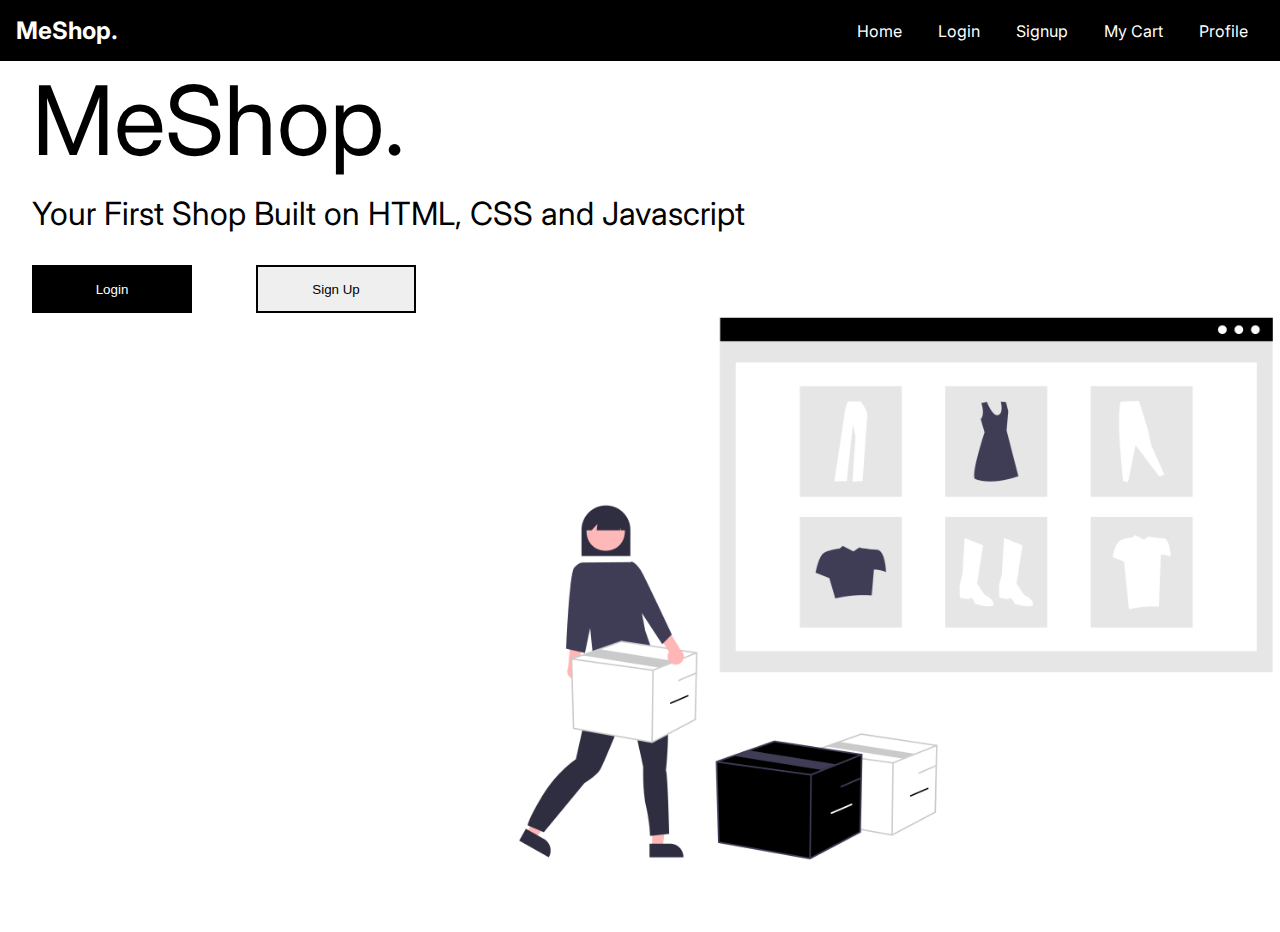
<file: index.html>
<!DOCTYPE html>
<html lang="en">
<head>
    <meta charset="UTF-8">
    <meta http-equiv="X-UA-Compatible" content="IE=edge">
    <meta name="viewport" content="width=device-width, initial-scale=1.0">
    <title>shopping cart application</title>
    <link rel="stylesheet" href="./style.css">
</head>
<body>
    <nav>
      <div class="brand">
        <a href="/">MeShop.</a>
      </div>
      <div class="nav-items">
        <a href="./index.html">Home</a>
        <a id="login-link" href="./login/index.html">Login</a>
        <a id="signup-link" href="./signup/index.html">Signup</a>
        <a href="#" onclick="showAlert()">My Cart</a>
        <a onclick="showAlert()" href="#">Profile</a>
      </div>
    </nav>
    <main>
    <div class="heading">
      <p id="h1">MeShop.</p>
      <p id="h4">Your First Shop Built on HTML, CSS and Javascript</p>
    </div>
    <div id="bottom-section">
      <div class="btns">
        <button id="login-btn">Login</button>
        <button id="signup-btn">Sign Up</button>
      </div>
      <div>
        <img src="./landingPagePic.png" alt="" id="img1">
      </div>
    </div>
</main>
<script src="./script.js"></script>
  </body>
</html>
</file>
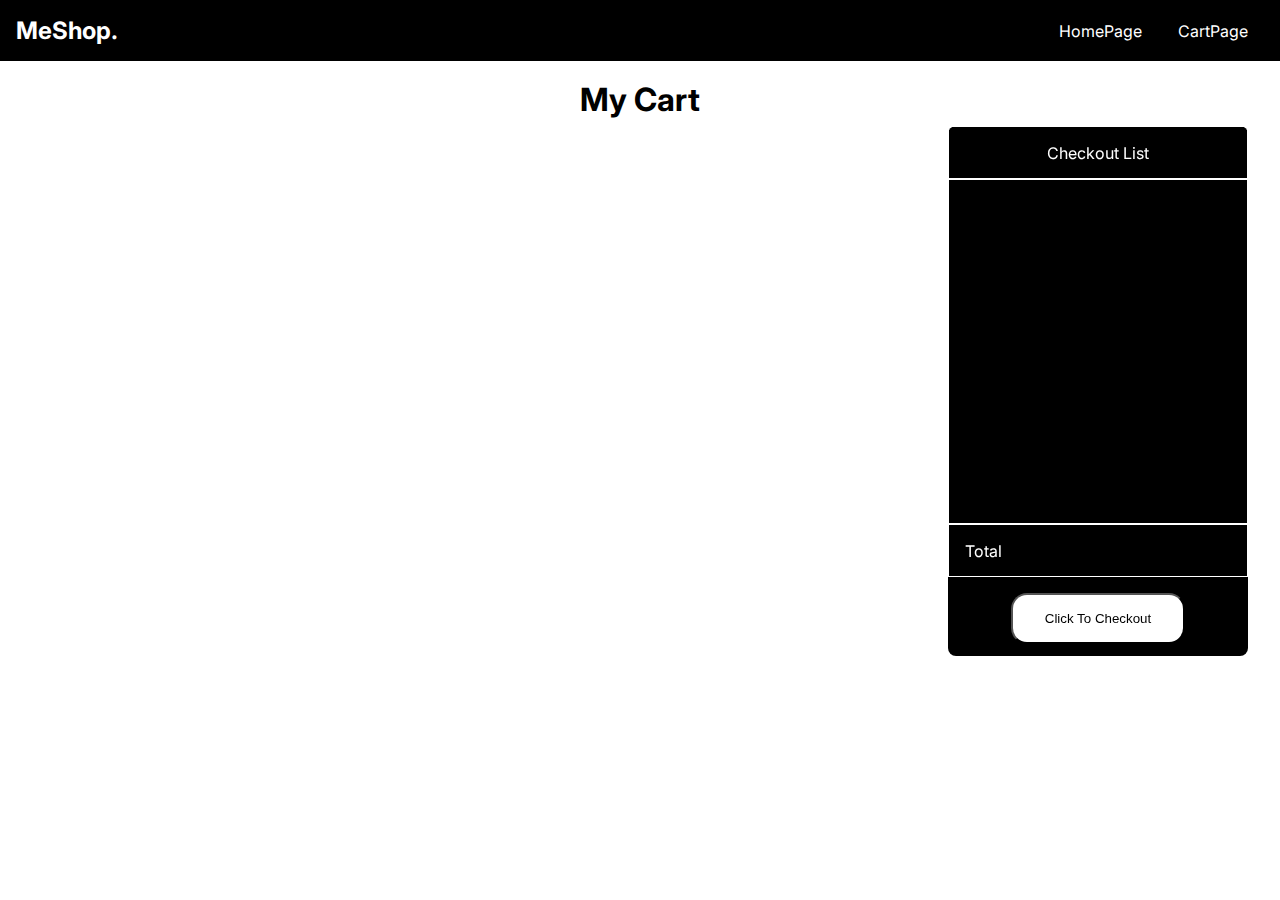
<file: cart/index.html>
<!DOCTYPE html>
<html lang="en">
  <head>
    <meta charset="UTF-8" />
    <meta http-equiv="X-UA-Compatible" content="IE=edge" />
    <meta name="viewport" content="width=device-width, initial-scale=1.0" />
    <title>My Cart</title>
    <link rel="stylesheet" href="style.css" />
  </head>
  <body>
    <nav>
      <div class="brand">
        <a href="/">MeShop.</a>
      </div>
      <div class="nav-items">
        <a href="../shop/index.html">HomePage</a>
        <a href="../cart/index.html">CartPage</a>
      </div>
    </nav>

   
      <div class="heading">
        <h1>My Cart</h1>
      </div>
      <main-content>
      <aside>
        <div id="list-heading">Checkout List</div>
        <div id="list-items"></div>
        <div id="list-total"><p>Total</p> <span id="total-price"></span></div>
        <div id="list-checkout">
          <button id="pay-btn"> Click To Checkout</button>
        </div>
      </aside>
      

      <section id="cart-section">
        <title>Cart items</title>
        <div class="items" id="cart-items">
        
      

          
        </div>
      </section>
    </main-content>
    <script src="./script.js"></script>
    <script src="https://checkout.razorpay.com/v1/checkout.js"></script>
  </body>
</html>
</file>
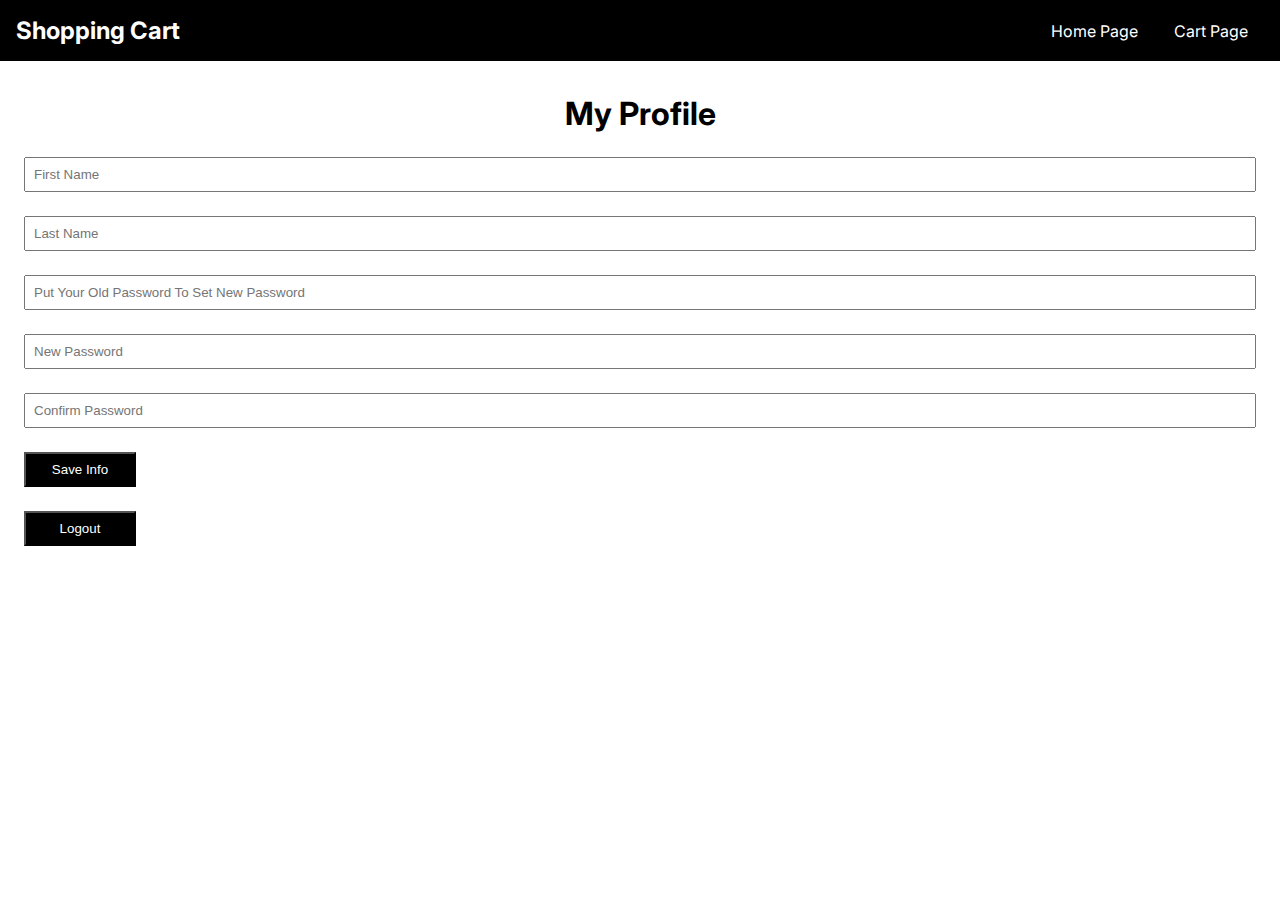
<file: profile/index.html>
<!DOCTYPE html>
<html lang="en">
<head>
    <meta charset="UTF-8">
    <meta http-equiv="X-UA-Compatible" content="IE=edge">
    <meta name="viewport" content="width=device-width, initial-scale=1.0">
    <link rel="stylesheet" href="style.css">
    <title>Document</title>
</head>
<body>
    <nav>
        <div class="brand">
          <a href="/">Shopping Cart</a>
        </div>
        <div class="nav-items">
          <a href="../shop/index.html">Home Page</a>
          <a href="../cart/index.html">Cart Page</a>
        </div>
      </nav>  

      <div class="formContainer">
        <h1>My Profile</h1>
        <form action="">
          <input id="firstName" type="text" placeholder="First Name">
          <input id="lastName" type="text" placeholder="Last Name">
          <input id="oldPassword" type="password" placeholder="Put Your Old Password To Set New Password">
          <input id="newPassword" type="text"placeholder="New Password">
          <input id="confirmPassword" type="password"placeholder="Confirm Password">
          <button id="saveBtn">Save Info</button>
          <button id="logoutBtn">Logout</button>
        </form>
      </div>
      <script src="./script.js"></script>
</body>
</html>
</file>
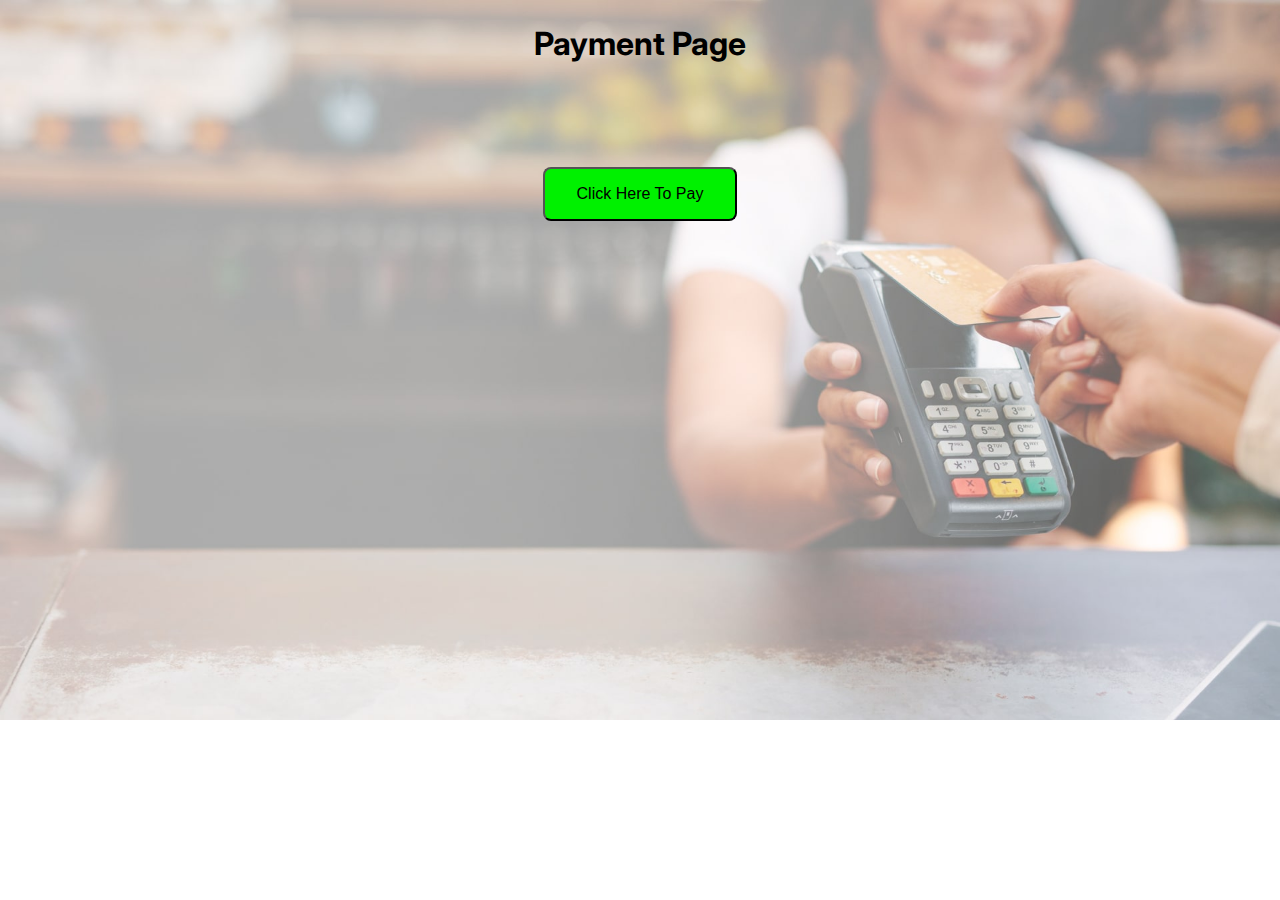
<file: razorpay/index.html>
<!DOCTYPE html>
<html lang="en">
  <head>
    <meta charset="UTF-8" />
    <meta http-equiv="X-UA-Compatible" content="IE=edge" />
    <meta name="viewport" content="width=device-width, initial-scale=1.0" />
    <title>Razorpay Button</title>
    <link rel="stylesheet" href="./style.css">
  </head>
  <body>
    <h1>Payment Page</h1>
    <button id="rzp-button1">Click Here To Pay</button>
    <script src="https://checkout.razorpay.com/v1/checkout.js"></script>
    <script src="script.js"></script>
  </body>
</html>
</file>
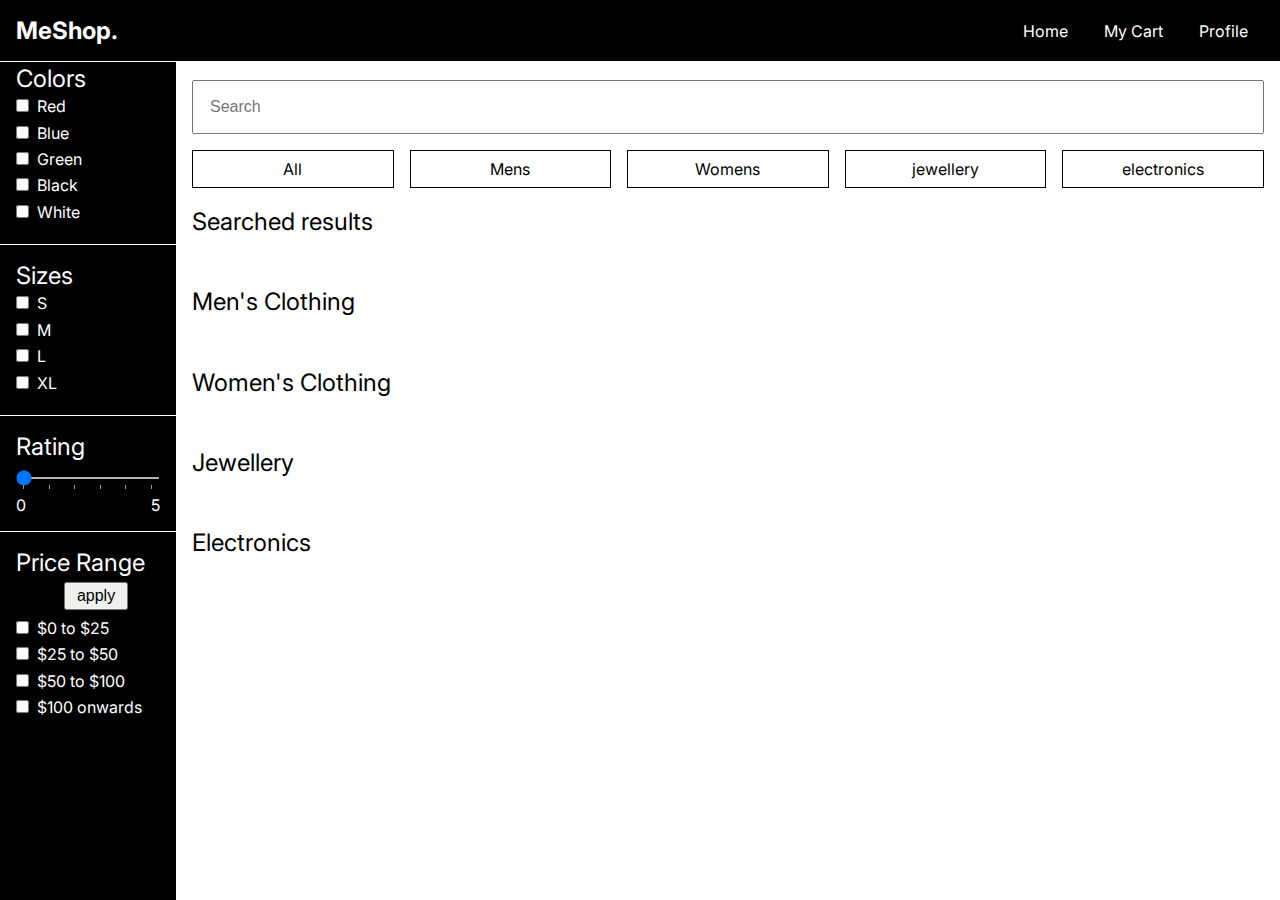
<file: shop/index.html>
<!DOCTYPE html>
<html lang="en">
  <head>
    <meta charset="UTF-8" />
    <meta http-equiv="X-UA-Compatible" content="IE=edge" />
    <meta name="viewport" content="width=device-width, initial-scale=1.0" />
    <title>MeShop.</title>
    <link rel="stylesheet" href="style.css" />
  </head>
  <body>
    <nav>
      <div class="brand">
        <a href="/">MeShop.</a>
      </div>
      <div class="nav-items">
        <a href="./index.html">Home</a>
        <a href="../cart/index.html">My Cart</a>
        <a href="../profile/index.html">Profile</a>

      </div>
    </nav>

    <main>
      <aside>
        <section>
          <title>Colors</title>
          <ul>
            <li>
              <input id="red" type="checkbox" name="color" />
              <label for="red">Red</label>
            </li>
            <li>
              <input id="blue" type="checkbox" name="color" />
              <label for="blue">Blue</label>
            </li>
            <li>
              <input id="green" type="checkbox" name="color" />
              <label for="green">Green</label>
            </li>
            <li>
              <input id="black" type="checkbox" name="color" />
              <label for="black">Black</label>
            </li>
            <li>
              <input id="white" type="checkbox" name="color" />
              <label for="white">White</label>
            </li>
          </ul>
        </section>
        <section>
          <title>Sizes</title>
          <ul>
            <li>
              <input id="s" type="checkbox" name="color" />
              <label for="s">S</label>
            </li>
            <li>
              <input id="m" type="checkbox" name="color" />
              <label for="m">M</label>
            </li>
            <li>
              <input id="l" type="checkbox" name="color" />
              <label for="l">L</label>
            </li>
            <li>
              <input id="xl" type="checkbox" name="color" />
              <label for="xl">XL</label>
            </li>
          </ul>
        </section>
        <section>
          <title>Rating</title>
          <input
            type="range"
            id="range"
            min="0"
            max="5"
            value="0"
            list="values"
          />
          <datalist id="values">
            <option value="0" label="0"></option>
            <option value="1"></option>
            <option value="2"></option>
            <option value="3"></option>
            <option value="4"></option>
            <option value="5" label="5"></option>
          </datalist>
        </section>
        <section id="price-bar">
          <title>Price Range</title>
          <button id="apply-btn">apply</button>
          <ul>
            <li>
              <input id="low" type="checkbox" name="prange" />
              <label for="0-25">$0 to $25</label>
            </li>
            <li>
              <input id="mid" type="checkbox" name="prange" />
              <label for="25-50">$25 to $50</label>
            </li>
            <li>
              <input id="high" type="checkbox" name="prange" />
              <label for="50-100">$50 to $100</label>
            </li>
            <li>
              <input id="vHigh" type="checkbox" name="prange" />
              <label for="100on">$100 onwards</label>
            </li>
          </ul>
        </section>
      </aside>
      <main-content id="main-div">
        <input type="text" placeholder="Search" id="searchBar" />
        <div class="filters">
          <div class="filter " id="all-btn">All</div>
          <div class="filter" id="mens-btn">Mens</div>
          <div class="filter" id="womens-btn">Womens</div>
          <div class="filter" id="jewellery-btn">jewellery</div>
          <div class="filter" id="electronics-btn">electronics</div>
        </div>

        <section id="searched-section">
          <title>Searched results</title>
          <div class="items" id="searched-items">
          
          </div>
        </section>
        
        <section id="mens-section">
          <title>Men's Clothing</title>
          <div class="items" id="mens-items">
          </div>
        </section>

        <section id="womens-section">
          <title >Women's Clothing</title>
          <div class="items" id="womens-items">
          </div>
        </section>

        <section id="jewellery-section">
          <title >Jewellery</title>
          <div class="items" id="jewellery-items">
          </div>
        </section>

        <section id="electronics-section">
          <title >Electronics</title>
          <div class="items" id="electronics-items">
          </div>
        </section>
        
      </main-content>
    </main>
    <script src="./script.js"></script>
  </body>
</html>
</file>
<file: style.css>
@import url("https://fonts.googleapis.com/css2?family=Inter:wght@100;200;300;400;500;600;700;800;900&display=swap");

* {
  padding: 0;
  margin: 0;
  box-sizing: border-box;
}

main{
    width: 95%;
    margin: auto;
}

body {
  font-family: "Inter", sans-serif;
  overflow-x: hidden;
}

a {
  color: white;
  text-decoration: none;
}

nav {
    display: flex;
    justify-content: space-between;
    align-items: center;
    color: white;
    position: sticky;
    z-index: 100;
    top: 0;
  
    background-color: black;
    border-bottom: 1px solid white;
    padding: 1rem;
    font-size: 1rem;
  }
  
  nav .brand {
    font-size: 1.5rem;
    font-weight: bold;
  }
  
  nav .nav-items a {
    margin: 0 1rem;
  }
  #img-div{
    height: 50%;
  }
  #info-div{
    height: 40%;
  }
  #btn-div{
    height: 10%;
  }
#h1{
    font-size: 6rem;
}
#h4{
  margin: 1rem 0rem;
    font-size: 2rem;
}
#bottom-section{
  display: flex;
  justify-content: space-between;
}
.btns{
  display: flex;
  gap: 4rem;
  padding-top: 1rem;
}
#login-btn,#signup-btn{
  width: 10rem;
  height: 3rem;
  border: 2px solid black;
}
#login-btn{
  background-color: black;
  color: white;
}
img{
  width: 60rem;
}
</file>
<file: cart/style.css>
@import url("https://fonts.googleapis.com/css2?family=Inter:wght@100;200;300;400;500;600;700;800;900&display=swap");

* {
  padding: 0;
  margin: 0;
  box-sizing: border-box;
  
}

body {
  font-family: "Inter", sans-serif;
  overflow-x: hidden;
 
}

a {
  color: white;
  text-decoration: none;
}

ul {
  list-style: none;
}

input[type="range"] {
  width: 100%;
  height: 2px;
  margin: 1rem auto;
}

datalist {
  display: flex;
  justify-content: space-between;
  color: white;
  width: 100%;
}

nav {
  display: flex;
  justify-content: space-between;
  align-items: center;
  color: white;
  position: fixed;
  z-index: 100;
  top: 0;
  width: 100%;
  background-color: black;
  border-bottom: 1px solid white;
  padding: 1rem;
  font-size: 1rem;
}

nav .brand {
  font-size: 1.5rem;
  font-weight: bold;
}

nav .nav-items a {
  margin: 0 1rem;
}

.heading h1{
    text-align: center;
    margin-top: 5rem ;
  }

  main-content {
    display: flex;
    justify-content: space-between;
    width: auto;
    /* overflow-x: scroll; */
    padding: 1rem 0;
    gap: 1rem;
  }
  
  main-content .items {
    display: flex;
    width: 80%;
    
    padding: 1rem 0;
    gap: 1rem;
    flex-wrap: wrap;
    margin: auto;
  }
  main-content .items h1{
    display: block;
  }
  
  main-content .items .item {
    border: 1px solid black;
    width: 15rem;
  }
  #img-div{
    height: 10rem;
  }
  #info-div{
    height: 12rem;
  }
  #btn-div{
    height: 10%;
  }
  main-content .items .item img {
    max-width: 50%;
    width: 100%;
    height: 100%;
      margin-left: 4rem;
    margin-top: 1rem;
  }
  
  main-content .items .item .row {
    display: flex;
    justify-content: space-between;
  }
  
  main-content .items .item .info {
    padding: 1rem;
  }
  
  main-content .items .item button {
    width: 100%;
    border-radius: none;
    border: none;
    padding: 1rem;
    font-size: 1rem;
    color: white;
    background-color: black;
    cursor: pointer;
  }
  
  main-content .items .item .colors {
    display: flex;
    margin: 1rem 0;
  }
  
  main-content .items .item .circle {
    width: 20px;
    height: 20px;
    border-radius: 100%;
    margin: 0 5px;
  }

  aside{
    background-color: black;
    width: 300px;
    height: 530px;
    position: fixed;
    right: 2rem;
    top: 126px;
    color: white;
    border-radius: .5rem;
  }
  aside #list-heading{
    height: 10%;
    width: 100%;
    border: 1px solid white;
    text-align: center;
    padding-top: 1rem;
  }
  aside #list-items{
    height: 65%;
    width: 100%;
    border: 1px solid white;
    text-align: center;
    padding: 1rem .5rem;
    display: flex;
    flex-direction: column;
    gap: .6rem;
    overflow-y: auto;
  }
  aside #list-items #itemOfList{
    display: flex;
    justify-content: space-between;
   
    
  }
  aside #list-total{
    height: 10%;
    width: 100%;
    border: 1px solid white;
    text-align: center;
    padding: 1rem 1rem;
    display: flex;
    justify-content: space-between;
  }
  aside #list-total p{
    float: left;
  }
  aside #list-checkout{
    
    width: 100%;
    
    text-align: center;
    padding-top: 1rem;
  }
  
  aside #pay-btn{
    padding: 1rem 2rem;
    background-color: white;
    color: black;
    border-radius: 1rem;
  }
  #pay-btn:hover{
    cursor: pointer;
    background-color:lightyellow;
    color:black;
  }
</file>
<file: profile/style.css>
@import url("https://fonts.googleapis.com/css2?family=Inter:wght@100;200;300;400;500;600;700;800;900&display=swap");

* {
  padding: 0;
  margin: 0;
  box-sizing: border-box;
}

body {
  font-family: "Inter", sans-serif;
  overflow-x: hidden;
}

a {
  color: white;
  text-decoration: none;
}

nav {
    display: flex;
    justify-content: space-between;
    align-items: center;
    color: white;
    position: sticky;
    z-index: 100;
    top: 0;
  
    background-color: black;
    border-bottom: 1px solid white;
    padding: 1rem;
    font-size: 1rem;
  }

nav .brand {
    font-size: 1.5rem;
    font-weight: bold;
}
  
nav .nav-items a {
    margin: 0 1rem;
}

.formContainer h1{
  text-align: center;
  margin-top: 2rem;
}

.formContainer form{
  display: flex;
  flex-direction: column;
  gap:1.5rem;
  padding: 1.5rem;

}

.formContainer input{
  padding: .5rem;
}

.formContainer button{
  background-color:black;
    color: white;
    width: 7rem;
    padding: .5rem;
    float: left;

}
</file>
<file: razorpay/style.css>
@import url("https://fonts.googleapis.com/css2?family=Inter:wght@100;200;300;400;500;600;700;800;900&display=swap");

* {
  padding: 0;
  margin: 0;
  box-sizing: border-box;
}

body {
  font-family: "Inter", sans-serif;
  overflow-x: hidden;
  padding: 0rem 10rem;
  display: flex;
  flex-direction: column;
  align-items: center;
  gap: 5rem;
  background-image: url("./payments-banner-1.jpg");
  background-repeat: no-repeat;
  background-size: cover;
}
h1 {
    color: black;
    text-align: center;
    margin: 1.5rem 0rem;
}
button{
    font-size: 1rem;
    background-color: rgb(0, 241, 0);
    padding: 1rem 2rem;
    border-radius: .5rem;
}
button:hover{
    cursor: pointer;
    background-color: rgb(0, 170, 0);
    color: white;
}
</file>
<file: shop/style.css>
@import url("https://fonts.googleapis.com/css2?family=Inter:wght@100;200;300;400;500;600;700;800;900&display=swap");

* {
  padding: 0;
  margin: 0;
  box-sizing: border-box;
  
}

body {
  font-family: "Inter", sans-serif;
  overflow-x: hidden;
}

a {
  color: white;
  text-decoration: none;
}

ul {
  list-style: none;
}

input[type="range"] {
  width: 100%;
  height: 2px;
  margin: 1rem auto;
}

datalist {
  display: flex;
  justify-content: space-between;
  color: white;
  width: 100%;
}

nav {
  display: flex;
  justify-content: space-between;
  align-items: center;
  color: white;
  position: fixed;
  z-index: 100;
  top: 0;
  width: 100%;
  background-color: black;
  border-bottom: 1px solid white;
  padding: 1rem;
  font-size: 1rem;
}

nav .brand {
  font-size: 1.5rem;
  font-weight: bold;
}

nav .nav-items a {
  margin: 0 1rem;
}

main {
  display: flex;
  height: 100vh;
}

main aside {
  flex: 0.2;
  background-color: black;
  color: white;
  height: 100vh;
  position: fixed;
  padding-top: 1rem;
  width: 11rem;
  margin-top: 2rem;
  overflow-y: auto;
}

main main-content {
  display: block;
  width: 100%;
  margin-left: 11rem;
  margin-top: 4rem;
}

aside section {
  padding: 1rem;
  border-bottom: 1px solid white;
}

aside section:last-child {
  border-bottom: none;
}

aside section title {
  display: block;
  font-size: 1.5rem;
}
aside section button{
  padding: .2rem .4rem;
  margin: .3rem 3rem;
}
aside section button:hover{
  cursor: pointer;
}

aside section li {
  margin-bottom: 0.4rem;
  margin-top: 0.2rem;
}

aside section label {
  cursor: pointer;
  margin-left: 0.25rem;
}

main-content {
  padding: 1rem;
  position: relative;
}

main-content input {
  padding: 1rem;
  width: 100%;
  position: relative;
  font-size: 1rem;
}

main-content .filters {
  display: flex;
  margin-top: 1rem;
  gap: 1rem;
}

main-content .filter {
  flex: 1;
  text-align: center;
  padding: 0.5rem 1rem;
  border: 1px solid black;
  cursor: pointer;
}



main-content section {
  margin-top: 1.2rem;
}

main-content section title {
  display: block;
  font-size: 1.5rem;
}

main-content .items {
  display: flex;
  /* justify-content: space-around; */
  width: auto;
  overflow-x: auto;
  padding: 1rem 0;
  gap: 2.5rem;
  flex-wrap: wrap;
}
main-content .items h1{
  display: block;
}

main-content .items .item {
  border: 1px solid black;
  width: 15rem;
   /* height: 30rem; */
}
#img-div{
  height: 10rem;
}
#info-div{
  height: 12rem;
}
#btn-div{
  height: 10%;
}
main-content .items .item img {
  max-width: 50%;
  width: 100%;
  height: 100%;
    margin-left: 4rem;
  margin-top: 1rem;
}
.title{
  margin-bottom: 19px;
}
main-content .items .item .row {
  display: flex;
  justify-content: space-between;
}

main-content .items .item .info {
  padding: 1rem;
}

main-content .items .item button {
  width: 100%;
  border-radius: none;
  border: none;
  padding: 1rem;
  font-size: 1rem;
  color: white;
  background-color: black;
  cursor: pointer;
}

main-content .items .item .colors {
  display: flex;
  margin: 1rem 0;
}

main-content .items .item .circle {
  width: 20px;
  height: 20px;
  border-radius: 100%;
  margin: 0 5px;
}
.hide-class{
  display: none
}
.active{
  color: white;
  background-color: black;
}
#apply-btn{
  width: 4rem;
  font-size: 1rem;
  font-weight: 400 ;
}
</file>
